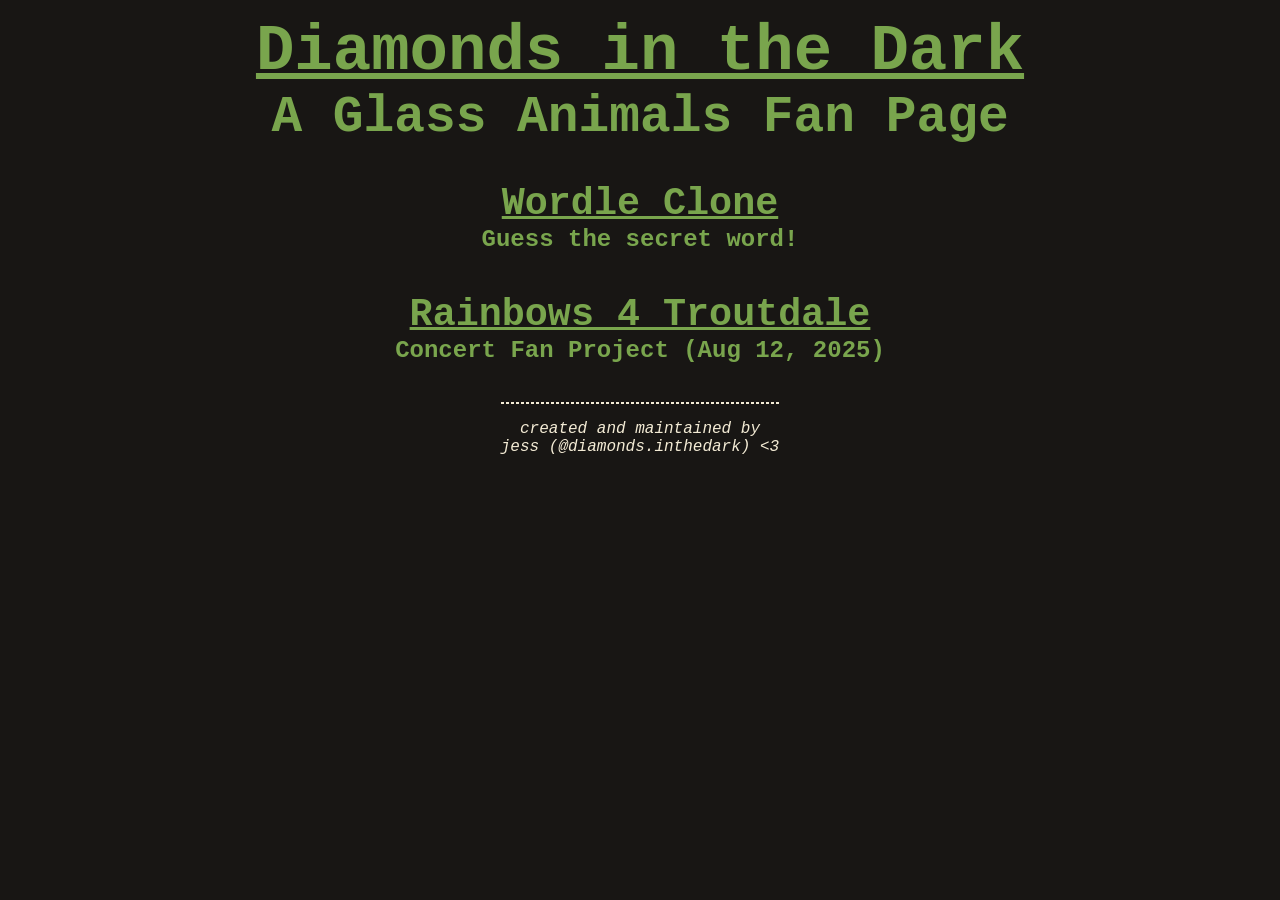
<file: index.html>
<!DOCTYPE html>
<html>
<head>
    <meta charset="UTF-8">
	<meta name="viewport" content="width=device-width, initial-scale=1.0">
    <title>Diamonds in the Dark</title>
    <link rel="stylesheet" href="global.css">
	<link rel="stylesheet" href="index.css">
</head>
<body>
<div class="pageContainer">
	<div class="header">
		<h1><u>Diamonds in the Dark</u></h1>
		<h2>A Glass Animals Fan Page</h2>
	</div>
	<div class="linkSection">
		<a href="/wordle.html"><h3>Wordle Clone</h3></a>
		<h4>Guess the secret word!</h4>
	</div>
	<div class="linkSection">
		<a href="https://rainbows4troutdale.carrd.co" target="_blank" rel="noopener noreferrer"><h3>Rainbows 4 Troutdale</h3></a>
		<h4>Concert Fan Project (Aug 12, 2025)</h4>
	</div>
	<div class="footer">  
		<hr/>
		<p><i>created and maintained by <br>jess (@diamonds.inthedark) <3 </i></p>
	</div> <!--end footer -->
</div> <!--end pageContainer -->
</body>
</html>
</file>
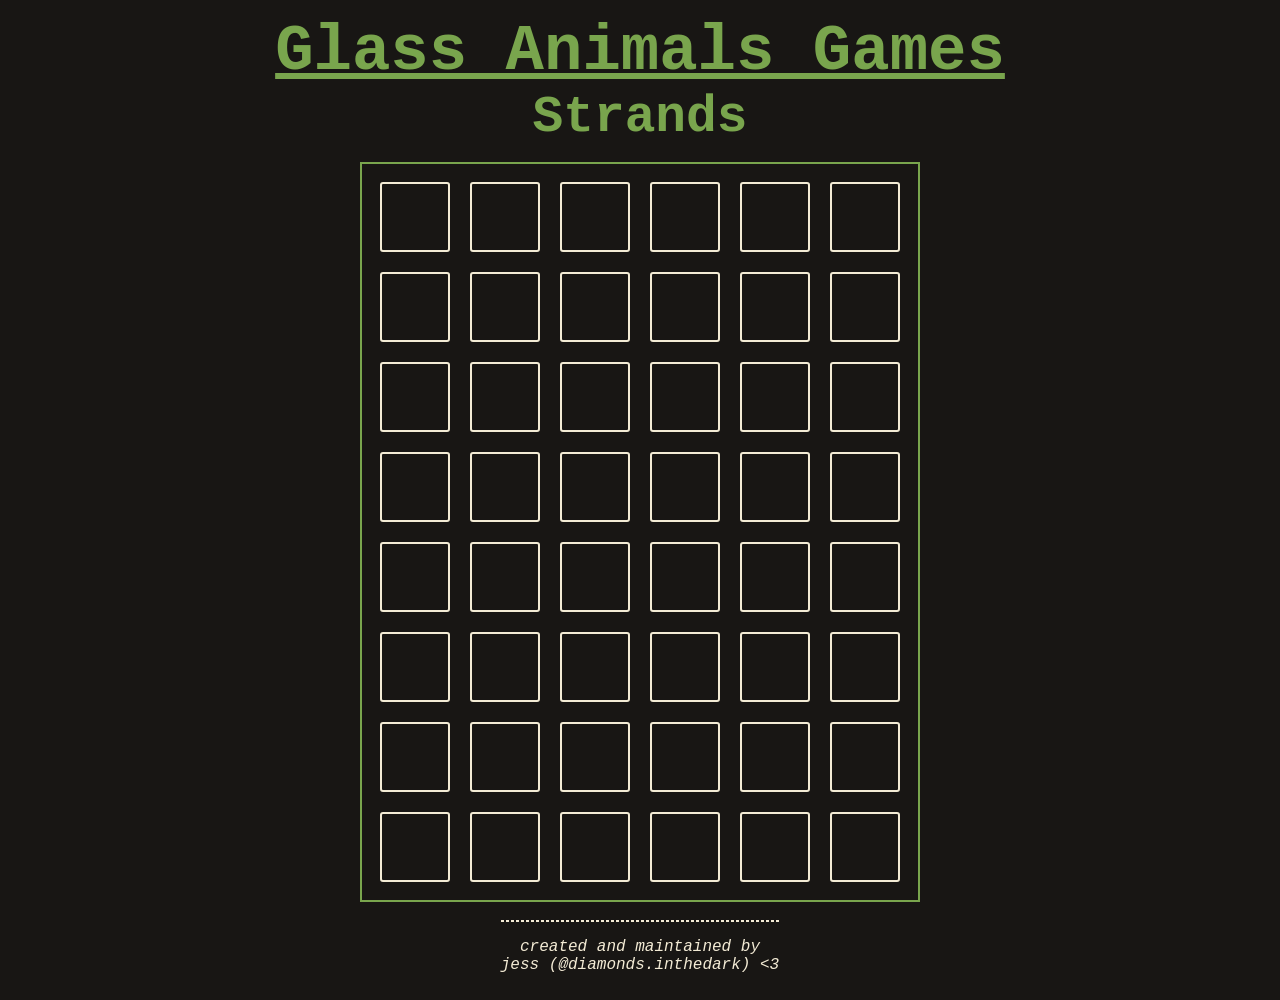
<file: strands.html>
<!DOCTYPE html>
<html>
<head>
    <meta charset="UTF-8">
	<meta name="viewport" content="width=device-width, initial-scale=1.0">
    <title>GA Games: Strands</title>
	<link rel="stylesheet" href="global.css">
    <link rel="stylesheet" href="strands.css">
	<link rel="icon" type="image/png" sizes="32x32" href="/favicon_32x32.png">
</head>
<body>
<div class="pageContainer">
<div class="header">
    <h1><u>Glass Animals Games</u></h1>
	<h2>Strands</h2>
</div>

<div class="gameContainer">
	<div id="grid">
	<!-- dynamic html here -->
	</div>
</div> <!--end game container -->
<div class="footer">  
	<hr/>
	<p><i>created and maintained by <br>jess (@diamonds.inthedark) <3  </i></p>
</div> <!--end footer -->
</div> <!--end page container -->
<script src="strands.js"></script>
</body>
</html>
</file>
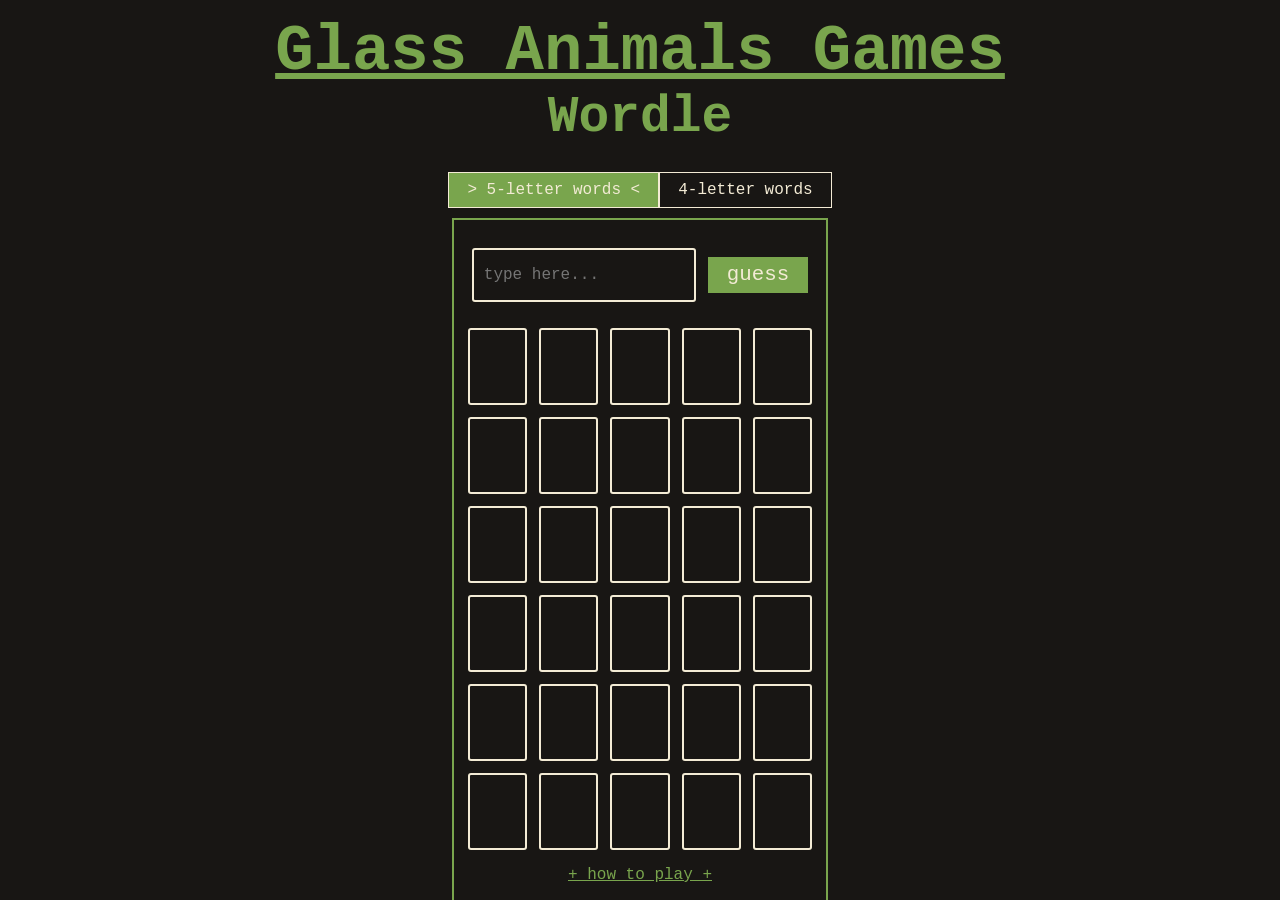
<file: wordguessinggame.html>
<!DOCTYPE html>
<html>
<head>
  <meta charset="utf-8">
  <meta http-equiv="refresh" content="0; url=/wordle.html">
  <link rel="canonical" href="/wordle.html">
  <title>Redirecting...</title>
</head>
<body>
  <p>Redirecting to the new page… <a href="/wordle.html">Click here</a> if nothing happens.</p>
</body>
</html>
</file>
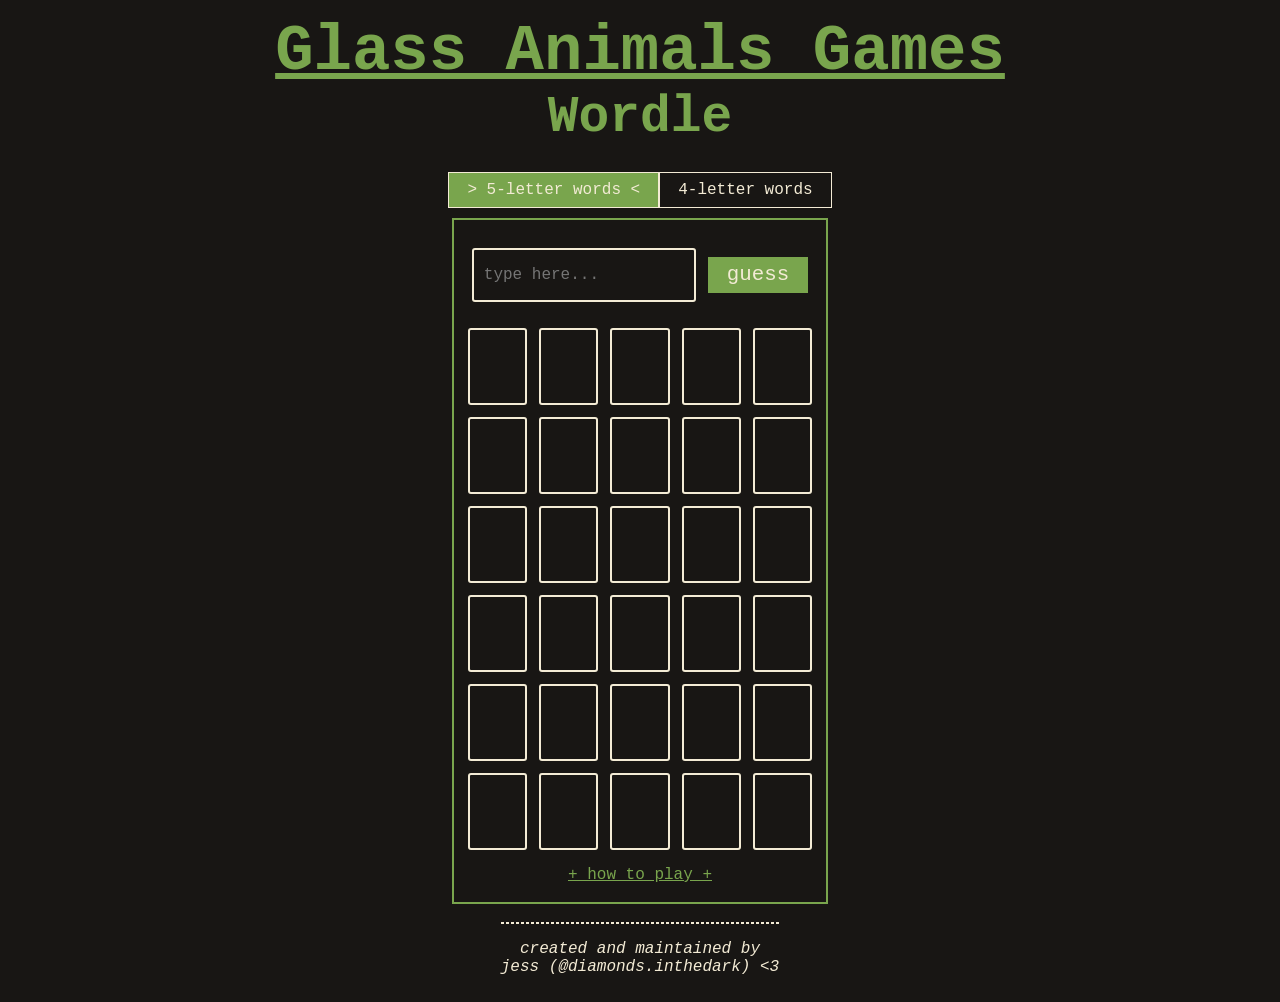
<file: wordle.html>
<!DOCTYPE html>
<html>
<head>
    <meta charset="UTF-8">
	<meta name="viewport" content="width=device-width, initial-scale=1.0">
    <title>GA Games: Wordle</title>
	<link rel="stylesheet" href="global.css">
    <link rel="stylesheet" href="wordle.css">
	<link rel="icon" type="image/png" sizes="32x32" href="/favicon_32x32.png">
</head>
<body>
<div class="pageContainer">
<div class="header">
    <h1><u>Glass Animals Games</u></h1>
	<h2>Wordle</h2>
</div>
<div class="switchVersionContainer">
	<button class="switchButton" id="switchButton_5" onclick="newGame5letters()">5-letter words</button>
	<button class="switchButton" id="switchButton_4" onclick="newGame4letters()">4-letter words</button>
</div>
<div class="gameContainer">
  <form action="javascript:;" onsubmit="onSubmit()">
    <div class="inputContainer">
      <input type="text" id="userInput" class="textbox" placeholder="type here..."/>
      <input type="submit" id="guessButton" class="button" value="guess" />
    </div>
    <div class="errors" id="errorContainer" ></div>
  </form>
  <div class="allGuesses" id="allGuesses">
	<!-- dynamic html here -->
  </div> <!--end allGuesses -->
  <div id="gameOverContainer" class="gameOverContainer">
	<div class="info" id="infoContainer" ></div>
		<input type="button" class="button" style="visibility:hidden" id="playAgainButton" value="play again" onclick="playAgain()"/>
  </div>
<div class="instructionsContainer">
	<div class="collapsible" id="howToPlay">+ how to play +</div>
	<div class="content">
		<p>there's a secret word. try to guess the word!</p>
		<p>if you guess a correct letter but it's in the wrong spot, it will turn <span style="color: #C9A647;">yellow</span>.</p>
		<p>if you guess a letter and it's in the right spot, it will turn <span style="color: #79A54d;">green</span>.</p>
		<p>when all letters are green, you've won!</p>
		<p>all words are from GA songs. enjoy :)</p>
	</div>
</div>
</div> <!--end game container -->
<div class="footer">  
	<hr/>
	<p><i>created and maintained by <br>jess (@diamonds.inthedark) <3</i></p>
</div> <!--end footer -->
</div> <!--end page container -->
<script src="wordle.js"></script>
</body>
</html>
</file>
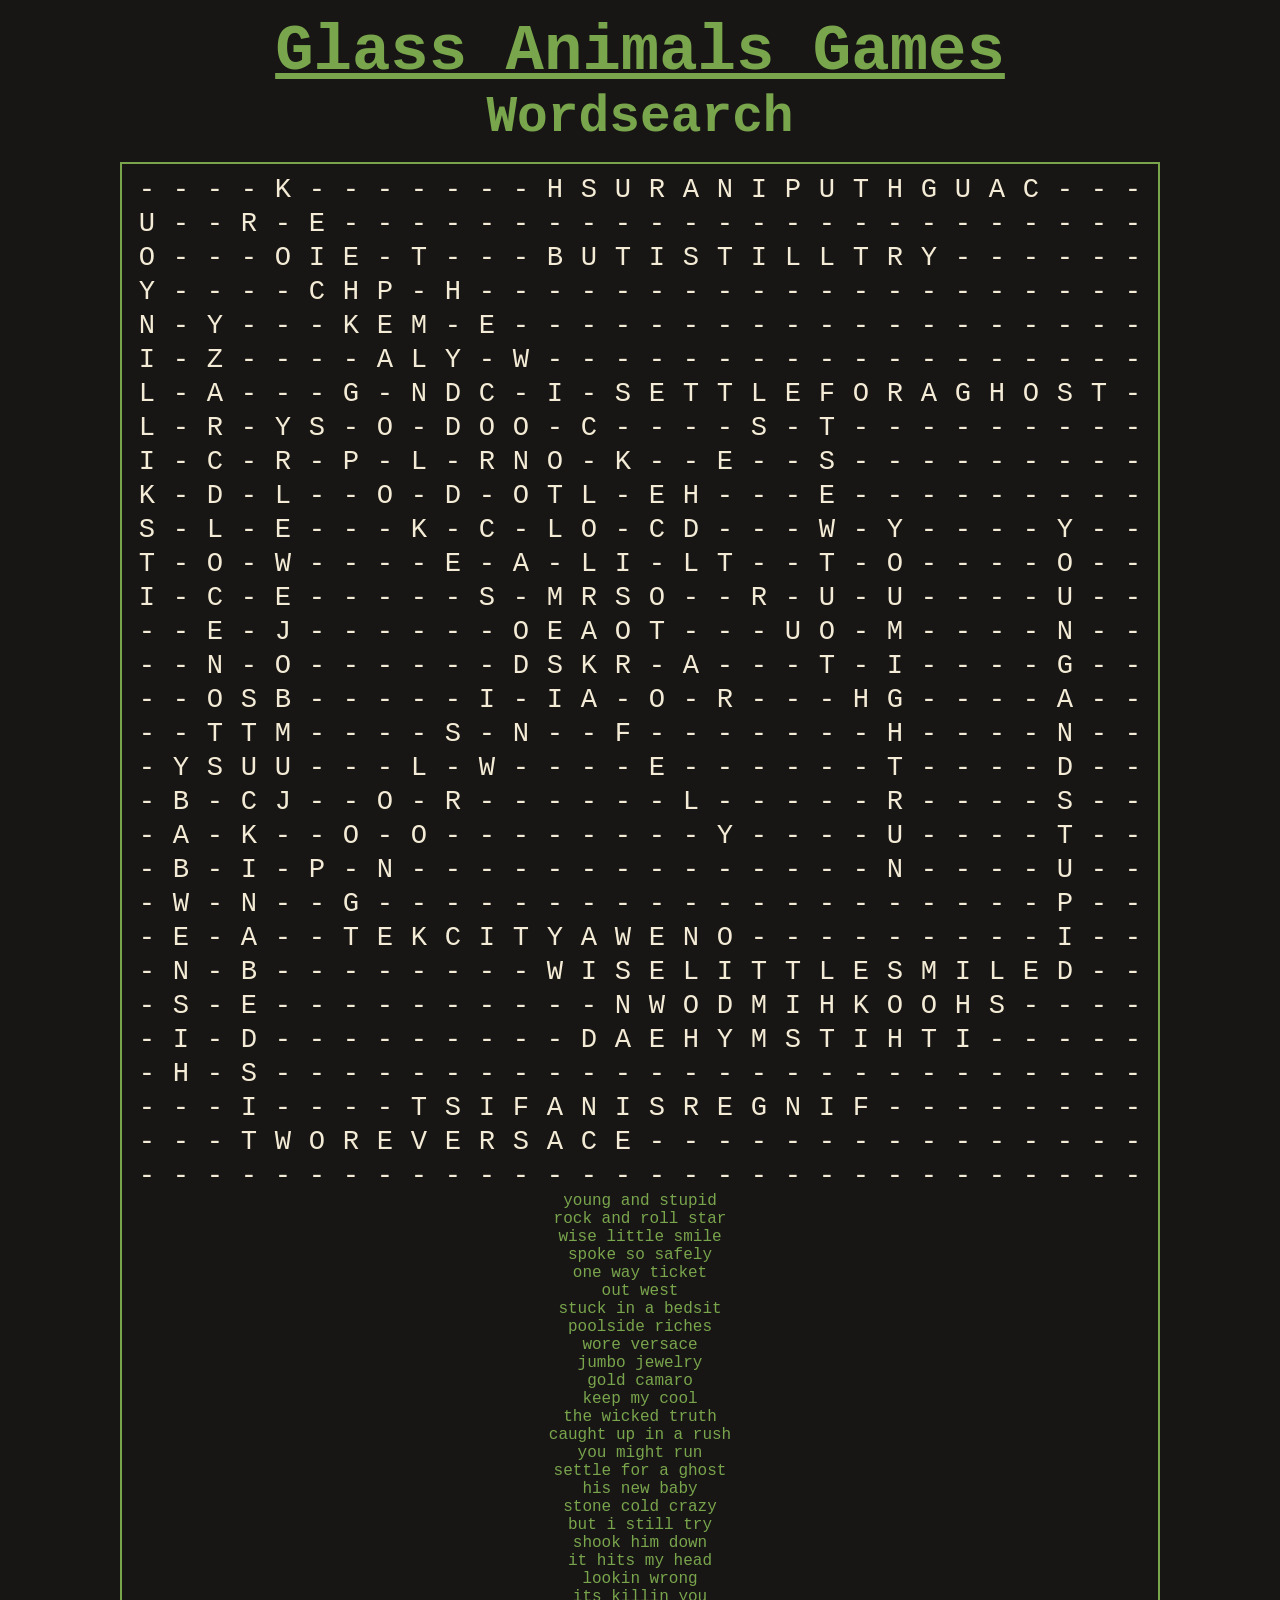
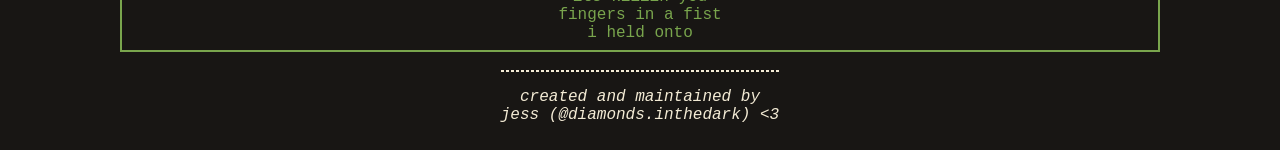
<file: wordsearch.html>
<!DOCTYPE html>
<html>
<head>
    <meta charset="UTF-8">
	<meta name="viewport" content="width=device-width, initial-scale=1.0">
    <title>GA Games: Wordsearch</title>
	<link rel="stylesheet" href="global.css">
    <link rel="stylesheet" href="wordsearch.css">
	<link rel="icon" type="image/png" sizes="32x32" href="/favicon_32x32.png">
</head>
<body>
<div class="pageContainer">
<div class="header">
    <h1><u>Glass Animals Games</u></h1>
	<h2>Wordsearch</h2>
</div>

<div class="gameContainer">
	<div id="grid">
		<!-- dynamic html here -->
	</div> 
	<div id = "wordBank"></div>
</div><!--end game container -->
<div class="footer">  
	<hr/>
	<p><i>created and maintained by <br>jess (@diamonds.inthedark) <3  </i></p>
</div> <!--end footer -->
</div> <!--end page container -->
<script src="wordsearch.js"></script>
</body>
</html>
</file>
<file: global.css>
/*colors:
#79A54D green 
#181614 black
#f3ebd5 white
*/

html,
body {
  height: 100vh;
  width: 100vw;
  margin: 0;
  padding: 0;
  background-color: #181614;
  font-family: 'Courier New', Courier, monospace;
  color: #79a54d;
}

h1 {
  white-space: nowrap;
  margin: 0;
  font-size: clamp(2rem, 5vw, 5rem)
}

h2 {
  white-space: nowrap;
  margin: 0;
  font-size: clamp(1.6rem, 4vw, 3.5rem)
}

h3 {
  white-space: nowrap;
  margin: 0;
  font-size: clamp(1.2rem, 3vw, 3rem)
}

h4 {
  margin: 0;
  font-size: clamp(0.8rem, 2vw, 1.5rem)
}

a:link {
  color: #79a54d;
}

a:visited {
  color: #f3ebd5;
}

.header {
  margin: 8px;
  text-align: center;
  padding: 8px;
}

.footer {
  color: #f3ebd5;
  text-align: center;
  font-size: clamp(0.8rem, 1.5vw, 1rem);
  margin: 10px 0;
}

.pageContainer {
  display: flex;
  flex-direction: column;
  align-items: center;
  text-align: center;
}

hr{
	border: none;
	border: 1px dashed #f3ebd5;
}
</file>
<file: index.css>
.linkSection {
	padding: 20px;
}
</file>
<file: strands.css>
.gameContainer {
  width: min-content;
  padding: 8px;
  border: 2px solid #79a54d;
}

.rowContainer{
  display: flex;
}

.rowContainer div {
  background-color: #181614;
  box-shadow: inset #f3ebd5 0 0 0 2px;
  border: 0;
  border-radius: 3px;
  color: #f3ebd5;
  font-size: 1.3rem;
  font-weight: 500;
  font-family: 'Courier New', Courier, monospace;
  margin: 10px;
  padding: 20px;
  height: 30px;
  width: 30px;
}
</file>
<file: wordle.css>
.gameContainer {
  width: min-content;
  padding: 8px;
  border: 2px solid #79a54d;
}


/*********************** version switching ***********************/
.switchVersionContainer {
  display: flex;
  text-align: center;
  font-size: clamp(0.8rem, 1.5vw, 1rem);
  margin: 10px 0;
}

.switchButton {
  outline: none;
  cursor: pointer;
  font-size: 1rem;
  font-weight: 500;
  font-family: 'Courier New', Courier, monospace;
  border: 1px solid #f3ebd5;
  border-radius: 0px;
  height: 36px;
  line-height: 34px;
  color: #f3ebd5;
  background-color: #181614;
  padding: 0 18px;
}

/*********************** instructions ***********************/
.instructionsContainer{
  text-align: center;
  color: #f3ebd5;
  font-size: clamp(0.8rem, 1.5vw, 1rem);
  margin: 10px 0;
}

.collapsible {
  color: #79a54d;
  text-decoration: underline;
}

.collapsible:hover {
  cursor: pointer;
}

.content {
  padding: 0 18px;
  display: none;
  overflow: hidden;
  background-color: #181614;
}


/*********************** user input ***********************/
.inputContainer {
  padding: 20px 10px 20px 10px; 
  display: flex;
  flex-direction: row;
  align-items: center;
  justify-content: center;
}

.textbox {
  box-shadow: inset #f3ebd5 0 0 0 2px;
  background: #181614;
  appearance: none;
  position: relative;
  border: 0;
  border-radius: 3px;
  padding: 9px 12px;
  line-height: 34px;
  color: #f3ebd5;
  font-size: 1rem;
  font-weight: 500;
  font-family: 'Courier New', Courier, monospace;
  height: 36px;
}

.errors {
  text-align: center;
  color: #df5f3f;
  font-size: clamp(0.8rem, 1.5vw, 1rem);
  margin: 0 0 10px 0;
  display: none;
}


/*********************** guesses ***********************/
.allGuesses {
}

.guessRow {
  display: flex;
  align-items: center;
  justify-content: center;
}

.guessLetter {
  background-color: #181614;
  box-shadow: inset #f3ebd5 0 0 0 2px;
  border: 0;
  border-radius: 3px;
  color: #f3ebd5;
  font-size: 2rem;
  font-family: 'Courier New', Courier, monospace;
  margin: 6px;
  padding: 20px;
}

.info {
  color: #79a54d;
  padding: 20px 10px;
}

.gameOverContainer {
  padding: 0 10px 20px 10px; 
  display: none;
  text-align: center;
}

/*********************** button ***********************/
.button {
  outline: none;
  cursor: pointer;
  font-size: 1.3rem;
  font-weight: 500;
  font-family: 'Courier New', Courier, monospace;
  border: 1px solid transparent;
  border-radius: 0px;
  height: 36px;
  line-height: 34px;
  color: #f3ebd5;
  background-color: #79a54d;
  padding: 0 18px;
  margin: 0 0 0 12px;
}

.button:disabled {
  background-color: #31302f;
  cursor: not-allowed;
}
</file>
<file: wordsearch.css>
.gameContainer {
  width: min-content;
  padding: 8px;
  border: 2px solid #79a54d;
}

.gridRowContainer{
  display: flex;
}

.gridRowContainer div {
	background-color: #181614;
	/** box-shadow: inset #f3ebd5 0 0 0 2px;
	border: 0;
	border-radius: 3px;*/
	color: #f3ebd5;
	font-size: 1.7rem;
	font-weight: 500;
	font-family: 'Courier New', Courier, monospace;
	/** margin: 10px;*/
	padding: 2px;
	height: 30px;
	width: 30px;
}
</file>
